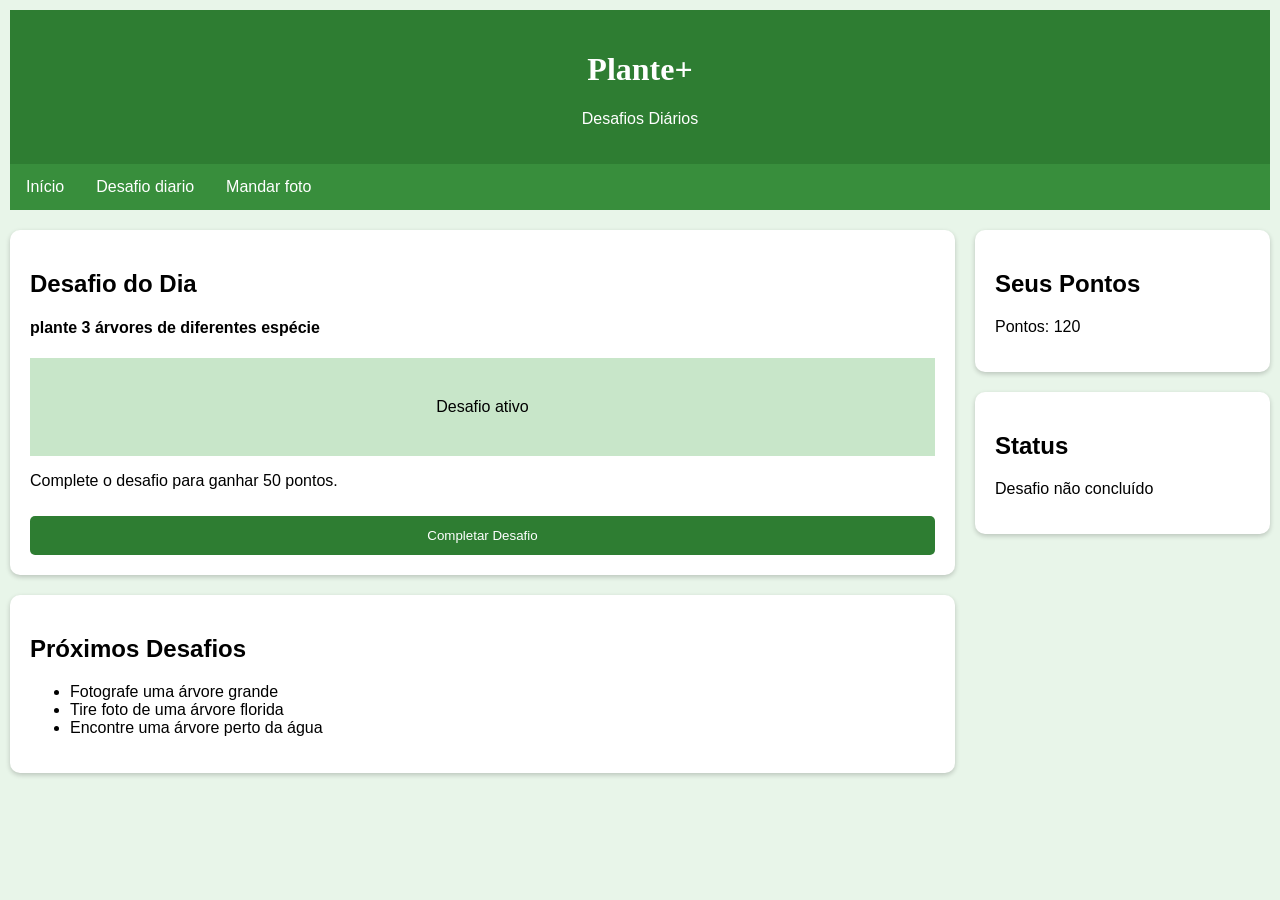
<file: desafios.htm>
<!DOCTYPE html>
<html lang="pt-BR">
<head>
  <meta charset="UTF-8">
  <meta name="viewport" content="width=device-width, initial-scale=1.0">

  <title>Desafios Diários - EcoFoto</title>

  <link rel="stylesheet" href="style.css">
</head>
<body>

 <div class="topo">
    <h1 style="font-family:fantasy;">Plante+</h1>
    <p>Desafios Diários</p>
  </div>

  <div class="menu">
    <a href="index.html">Início</a>
    <a href="desafios.htm ">Desafio diario</a>
    <a href="Cf.htm">Mandar foto</a>
  </div>


  <div class="row">

    <div class="leftcolumn">

      <div class="card">

        <h2>Desafio do Dia</h2>

        <h4>plante 3 árvores de diferentes espécie </h4>

        <div class="fakeimg">
          Desafio ativo
        </div>

        <p>
          Complete o desafio para ganhar 50 pontos.
        </p>

        <button onclick="completarDesafio()">
          Completar Desafio
        </button>

      </div>

      <div class="card">

        <h2>Próximos Desafios</h2>

        <ul>
          <li>Fotografe uma árvore grande</li>
          <li>Tire foto de uma árvore florida</li>
          <li>Encontre uma árvore perto da água</li>
        </ul>

      </div>

    </div>

    <div class="rightcolumn">

      <div class="card">

        <h2>Seus Pontos</h2>

        <p id="pontos">Pontos: 120</p>

      </div>

      <div class="card">

        <h2>Status</h2>

        <p id="status">
          Desafio não concluído
        </p>

      </div>

    </div>

  </div>

</body>
</html>
</file>
<file: style.css>
/* style.css */

body {
  font-family: Arial, sans-serif;
  background-color: #e8f5e9;
  margin: 0;
  padding: 0;
}

.topo {
  background-color: #2e7d32;
  color: white;
  text-align: center;
  padding: 20px;
}

.menu {
  background-color: #388e3c;
  overflow: hidden;
}


.menu a {
  float: left;
  color: white;
  text-decoration: none;
  padding: 14px 16px;
}

.menu a:hover {
  background-color: #66bb6a;
}

.container {
  padding: 20px;
}

.card {
  background-color: white;
  padding: 20px;
  margin-bottom: 20px;
  border-radius: 10px;
  box-shadow: 0 2px 5px rgba(0,0,0,0.2);
}

button {
  background-color: #2e7d32;
  color: white;
  border: none;
  padding: 10px 15px;
  border-radius: 5px;
  cursor: pointer;
  margin-top: 10px;
}

button:hover {
  background-color: #1b5e20;
}

input {
  padding: 10px;
  width: 100%;
  margin-top: 10px;
}

#preview {
  width: 100%;
  max-width: 300px;
  margin-top: 15px;
  border-radius: 10px;
  display: none;
}

.pontos {
  font-size: 22px;
  color: #1b5e20;
  font-weight: bold;
}

footer {
  background-color: #2e7d32;
  color: white;
  text-align: center;
  padding: 15px;
  margin-top: 20px;
}

/*aura da pagina de inicio*/

/* perfil.css */

* {
  box-sizing: border-box;
}

body {
  font-family: Arial;
  padding: 10px;
  background: #e8f5e9;
}

.header {
  padding: 30px;
  text-align: center;
  background: #2e7d32;
  color: white;
}

.header h1 {
  font-size: 40px;
}

.topnav {
  overflow: hidden;
  background-color: #388e3c;
}

.topnav a {
  float: left;
  display: block;
  color: white;
  text-align: center;
  padding: 14px 16px;
  text-decoration: none;
}

.topnav a:hover {
  background-color: #66bb6a;
  color: black;
}

.leftcolumn {
  float: left;
  width: 75%;
}

.rightcolumn {
  float: left;
  width: 25%;
  padding-left: 20px;
}

.fakeimg {
  background-color: #c8e6c9;
  width: 100%;
  padding: 20px;
  text-align: center;
}

.card {
  background-color: white;
  padding: 20px;
  margin-top: 20px;
}

.perfil-img {
  width: 120px;
  border-radius: 50%;
  display: block;
  margin-bottom: 15px;
}

input {
  width: 100%;
  padding: 10px;
  margin-top: 10px;
}

button {
  background-color: #2e7d32;
  color: white;
  border: none;
  padding: 10px;
  margin-top: 10px;
  cursor: pointer;
  width: 100%;
}

button:hover {
  background-color: #1b5e20;
}

.footer {
  padding: 20px;
  text-align: center;
  background: #2e7d32;
  margin-top: 20px;
  color: white;
}

.row::after {
  content: "";
  display: table;
  clear: both;
}

@media screen and (max-width: 800px) {

  .leftcolumn,
  .rightcolumn {
    width: 100%;
    padding: 0;
  }

}

@media screen and (max-width: 400px) {

  .topnav a {
    float: none;
    width: 100%;
  }

}

/* aura do desafios */

* {
  box-sizing: border-box;
}

body {
  font-family: Arial;
  padding: 10px;
  background: #e8f5e9;
}

.header {
  padding: 30px;
  text-align: center;
  background: #2e7d32;
  color: white;
}

.header h1 {
  font-size: 40px;
}

.topnav {
  overflow: hidden;
  background-color: #388e3c;
}

.topnav a {
  float: left;
  display: block;
  color: white;
  text-align: center;
  padding: 14px 16px;
  text-decoration: none;
}

.topnav a:hover {
  background-color: #66bb6a;
  color: black;
}

.leftcolumn {
  float: left;
  width: 75%;
}

.rightcolumn {
  float: left;
  width: 25%;
  padding-left: 20px;
}

.card {
  background-color: white;
  padding: 20px;
  margin-top: 20px;
}

.fakeimg {
  background-color: #c8e6c9;
  width: 100%;
  padding: 40px;
  text-align: center;
}

button {
  background-color: #2e7d32;
  color: white;
  border: none;
  padding: 12px;
  margin-top: 10px;
  cursor: pointer;
  width: 100%;
}

button:hover {
  background-color: #1b5e20;
}

.footer {
  padding: 20px;
  text-align: center;
  background: #2e7d32;
  margin-top: 20px;
  color: white;
}

.row::after {
  content: "";
  display: table;
  clear: both;
}

@media screen and (max-width: 800px) {

  .leftcolumn,
  .rightcolumn {
    width: 100%;
    padding: 0;
  }

}

@media screen and (max-width: 400px) {

  .topnav a {
    float: none;
    width: 100%;
  }

}
</file>
